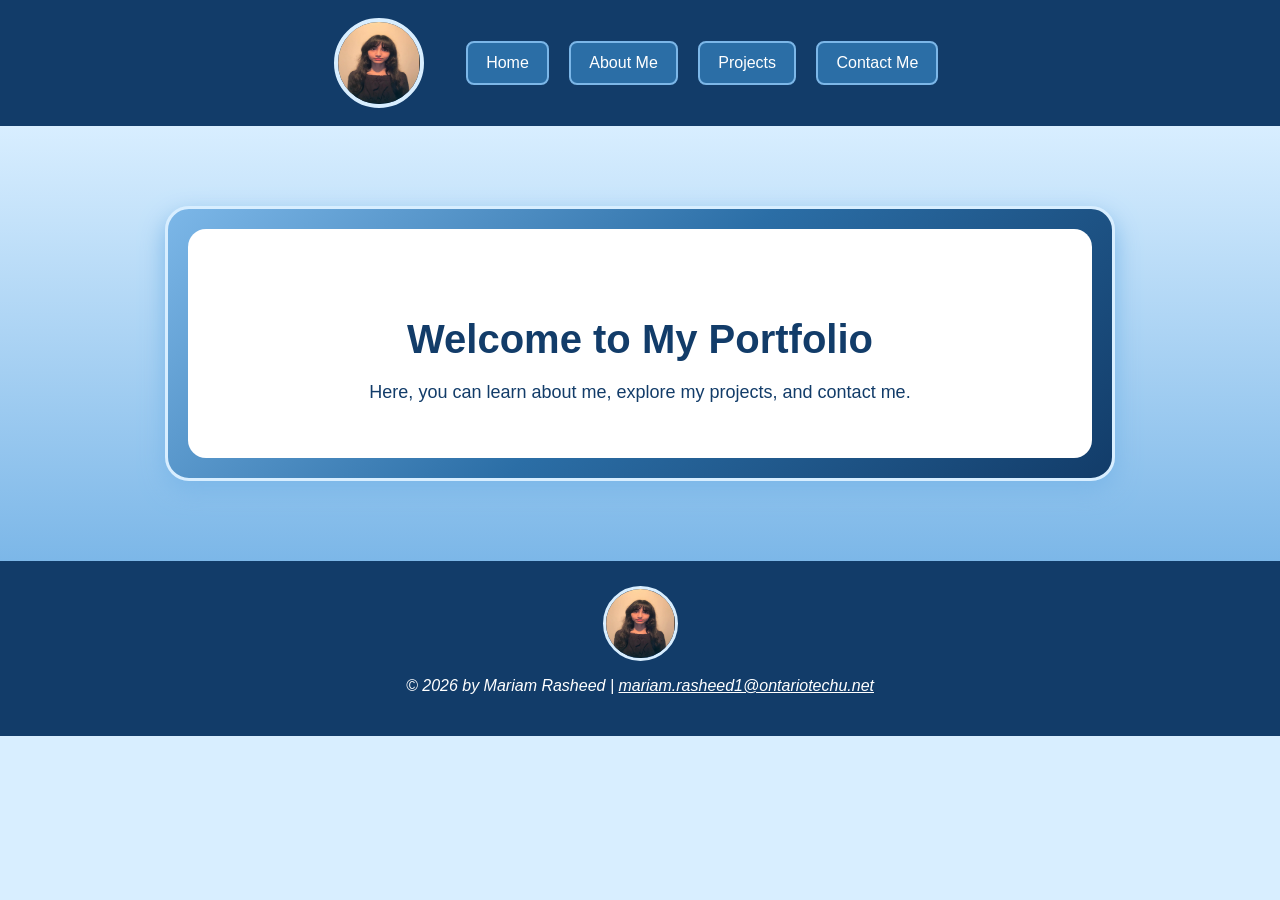
<file: index.html>
<!DOCTYPE html>
<html lang="en">

<head>
    <meta charset="UTF-8">
    <meta name="viewport" content="width=device-width, initial-scale=1.0">
    <title>Mariam Rasheed | Home</title>
    <link rel="stylesheet" href="style.css">
    <link rel="stylesheet" href="laptop.css" media="only screen and (min-width: 960px)">
    <link rel="stylesheet" href="tablet.css" media="only screen and (min-width: 481px) and (max-width: 959px)">
    <link rel="stylesheet" href="phone.css" media="only screen and (max-width: 480px)">
</head>

<body>
    <div id="wrapper">
        <header>
            <div class="header_content">
                <img class="avatar" src="mariam.jpg" alt="Mariam Rasheed">
                <nav>
                    <a href="index.html">Home</a>
                    <a href="about.html">About Me</a>
                    <a href="projects.html">Projects</a>
                    <a href="contact.html">Contact Me</a>
                </nav>
            </div>
        </header>
        <div class="home_main">
            <section class="welcome_section">
                <div class="welcome_card">
                    <h1>Welcome to My Portfolio</h1>
                    <p>Here, you can learn about me, explore my projects, and contact me.</p>
                </div>
            </section>
        </div>
        <footer>
            <img class="footer_avatar" src="mariam.jpg" alt="">
            <address>
                <p>
                    &copy; 2026 by Mariam Rasheed |
                    <a href="mailto:mariam.rasheed1@ontariotechu.net">mariam.rasheed1@ontariotechu.net</a>
                </p>
            </address>
        </footer>
    </div>

</body>

</html>
</file>
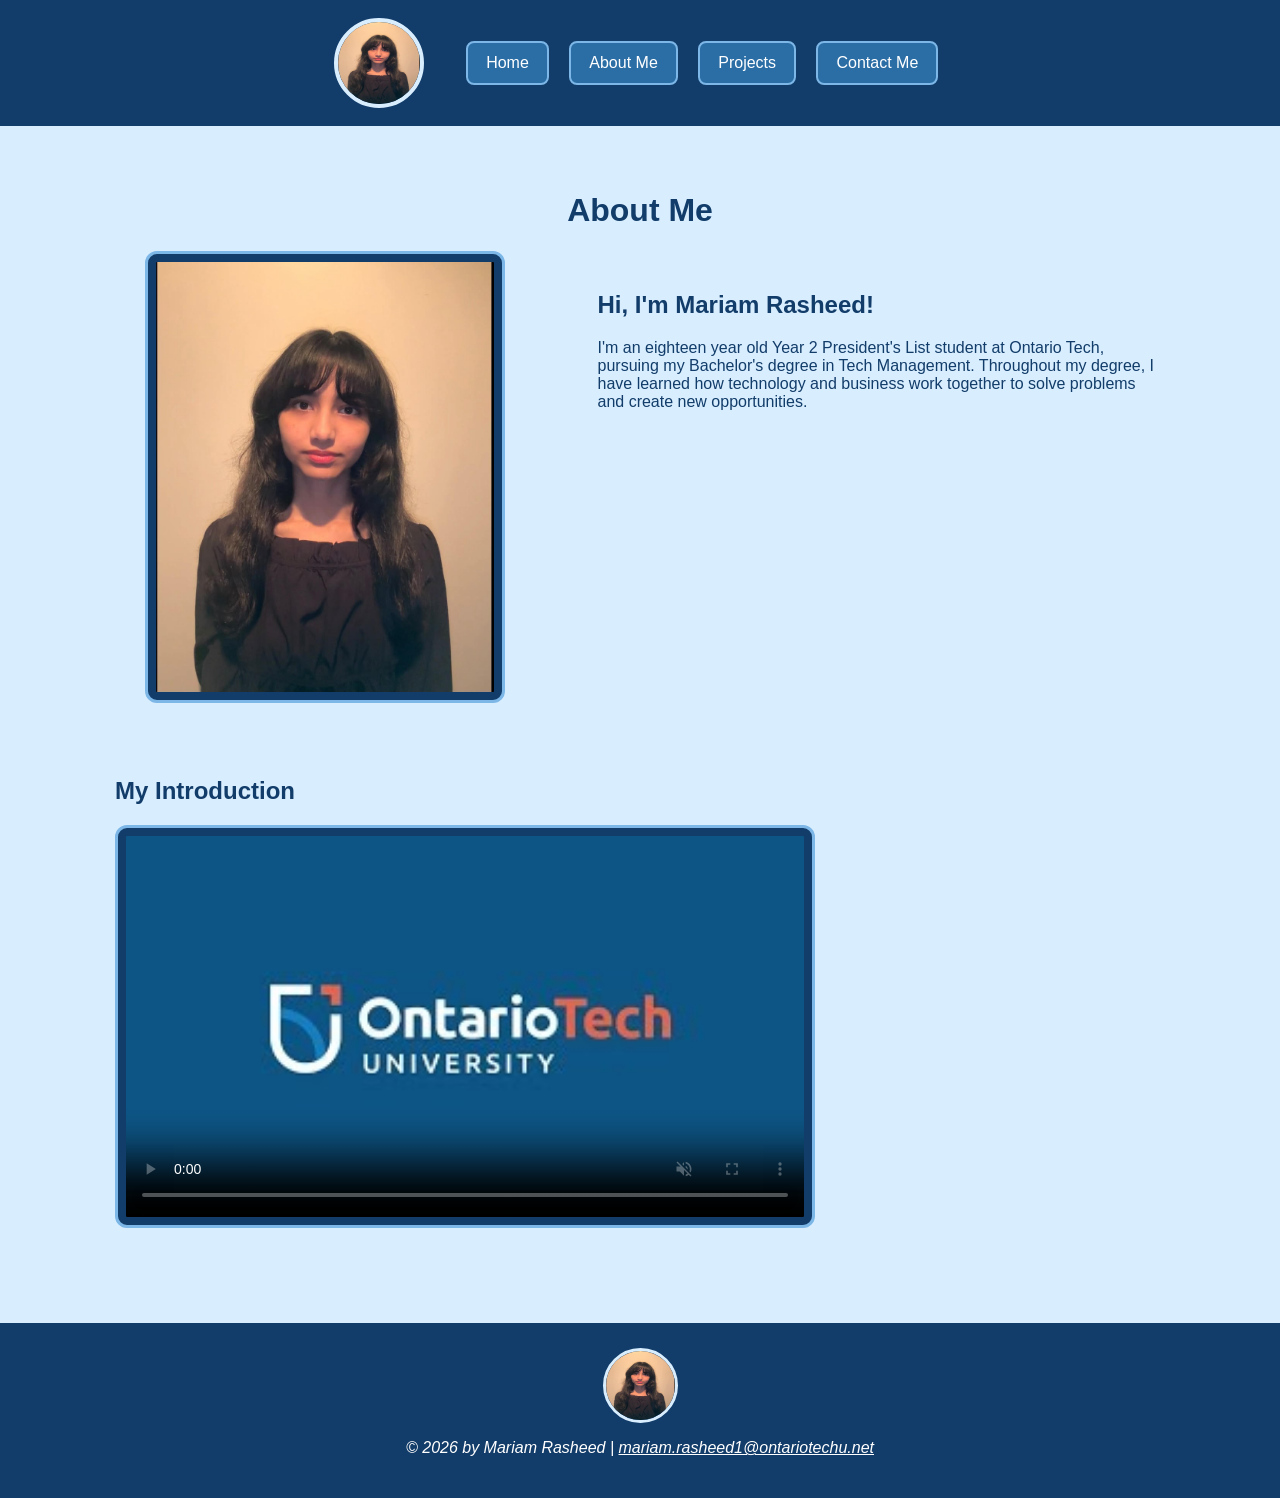
<file: about.html>
<!DOCTYPE html>
<html lang="en">

<head>
    <meta charset="UTF-8">
    <meta name="viewport" content="width=device-width, initial-scale=1.0">
    <title>Mariam Rasheed | About Me</title>
    <link rel="stylesheet" href="style.css">
    <link rel="stylesheet" href="laptop.css" media="only screen and (min-width: 960px)">
    <link rel="stylesheet" href="tablet.css" media="only screen and (min-width: 481px) and (max-width: 959px)">
    <link rel="stylesheet" href="phone.css" media="only screen and (max-width: 480px)">
</head>

<body>
    <div id="wrapper">
        <header>
            <div class="header_content">
                <img class="avatar" src="mariam.jpg" alt="Mariam Rasheed">
                <nav>
                    <a href="index.html">Home</a>
                    <a href="about.html">About Me</a>
                    <a href="projects.html">Projects</a>
                    <a href="contact.html">Contact Me</a>
                </nav>
            </div>
        </header>
        <div class="about_main">
            <div class="about_intro">
                <h1>About Me</h1>
                <figure class="about_photo">
                    <img src="mariam.jpg" alt="Photo of Mariam Rasheed">
                </figure>
                <article class="about_text">
                    <h2>Hi, I'm Mariam Rasheed!</h2>
                    <p>
                        I'm an eighteen year old Year 2 President's List student at Ontario Tech, pursuing my Bachelor's
                        degree in Tech Management.
                        Throughout my degree, I have learned how technology and business work together to solve problems
                        and create new opportunities.
                    </p>
                </article>
            </div>
            <div class="clear"></div>
            <section class="video_section">
                <h2>My Introduction</h2>
                <video controls poster="poster.png" muted>
                    <source src="introduction.mp4" type="video/mp4">
                </video>
            </section>
        </div>
        <footer>
            <img class="footer_avatar" src="mariam.jpg" alt="">
            <address>
                <p>
                    &copy; 2026 by Mariam Rasheed |
                    <a href="mailto:mariam.rasheed1@ontariotechu.net">mariam.rasheed1@ontariotechu.net</a>
                </p>
            </address>
        </footer>
    </div>

</body>

</html>
</file>
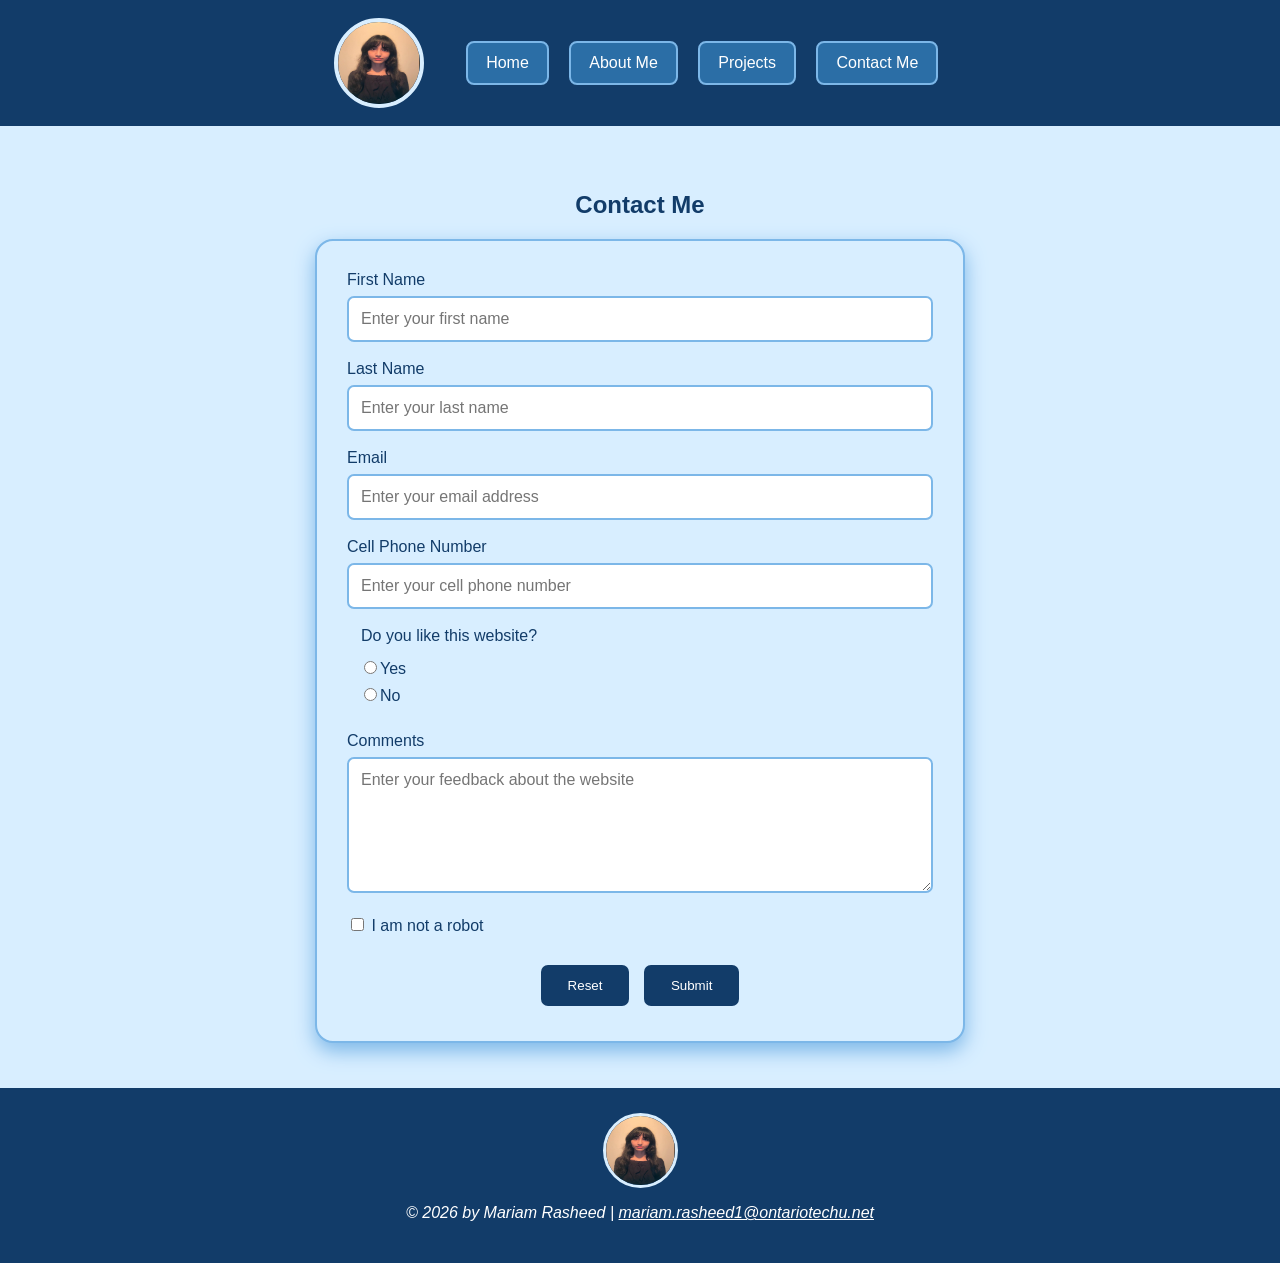
<file: contact.html>
<!DOCTYPE html>
<html lang="en">

<head>
    <meta charset="UTF-8">
    <meta name="viewport" content="width=device-width, initial-scale=1.0">
    <title>Mariam Rasheed | Contact Me</title>
    <link rel="stylesheet" href="style.css">
    <link rel="stylesheet" href="laptop.css" media="only screen and (min-width: 960px)">
    <link rel="stylesheet" href="tablet.css" media="only screen and (min-width: 481px) and (max-width: 959px)">
    <link rel="stylesheet" href="phone.css" media="only screen and (max-width: 480px)">
</head>

<body>
    <div id="wrapper">
        <header>
            <div class="header_content">
                <img class="avatar" src="mariam.jpg" alt="Mariam Rasheed">
                <nav>
                    <a href="index.html">Home</a>
                    <a href="about.html">About Me</a>
                    <a href="projects.html">Projects</a>
                    <a href="contact.html">Contact Me</a>
                </nav>
            </div>
        </header>
        <section class="contact">
            <h1>Contact Me</h1>
            <form action="mailto:mariam.rasheed1@ontariotechu.net?subject=Contact_Form" method="post"
                enctype="text/plain">
                <p>
                    <label for="first_name">First Name</label>
                    <input type="text" id="first_name" name="first_name" placeholder="Enter your first name" required>
                </p>
                <p>
                    <label for="last_name">Last Name</label>
                    <input type="text" id="last_name" name="last_name" placeholder="Enter your last name" required>
                </p>
                <p>
                    <label for="email">Email</label>
                    <input type="email" id="email" name="email" placeholder="Enter your email address" required>
                </p>
                <p>
                    <label for="phone">Cell Phone Number</label>
                    <input type="tel" id="phone" name="phone" placeholder="Enter your cell phone number"
                        pattern="[0-9]{10}" title="Enter exactly 10 numbers" required>
                </p>
                <fieldset>
                    <legend>Do you like this website?</legend>
                    <label><input type="radio" name="website_like" value="yes">Yes</label>
                    <label><input type="radio" name="website_like" value="no">No</label>
                </fieldset>
                <p>
                    <label for="comments">Comments</label>
                    <textarea id="comments" name="comments" rows="6"
                        placeholder="Enter your feedback about the website"></textarea>
                </p>
                <p>
                    <input type="checkbox" id="not_robot" name="not_robot" required>
                    <label for="not_robot">I am not a robot</label>
                </p>
                <div>
                    <input type="reset" value="Reset">
                    <input type="submit" value="Submit">
                </div>
            </form>
        </section>
        <footer>
            <img class="footer_avatar" src="mariam.jpg" alt="">
            <address>
                <p>
                    &copy; 2026 by Mariam Rasheed |
                    <a href="mailto:mariam.rasheed1@ontariotechu.net">mariam.rasheed1@ontariotechu.net</a>
                </p>
            </address>
        </footer>
    </div>
</body>

</html>
</file>
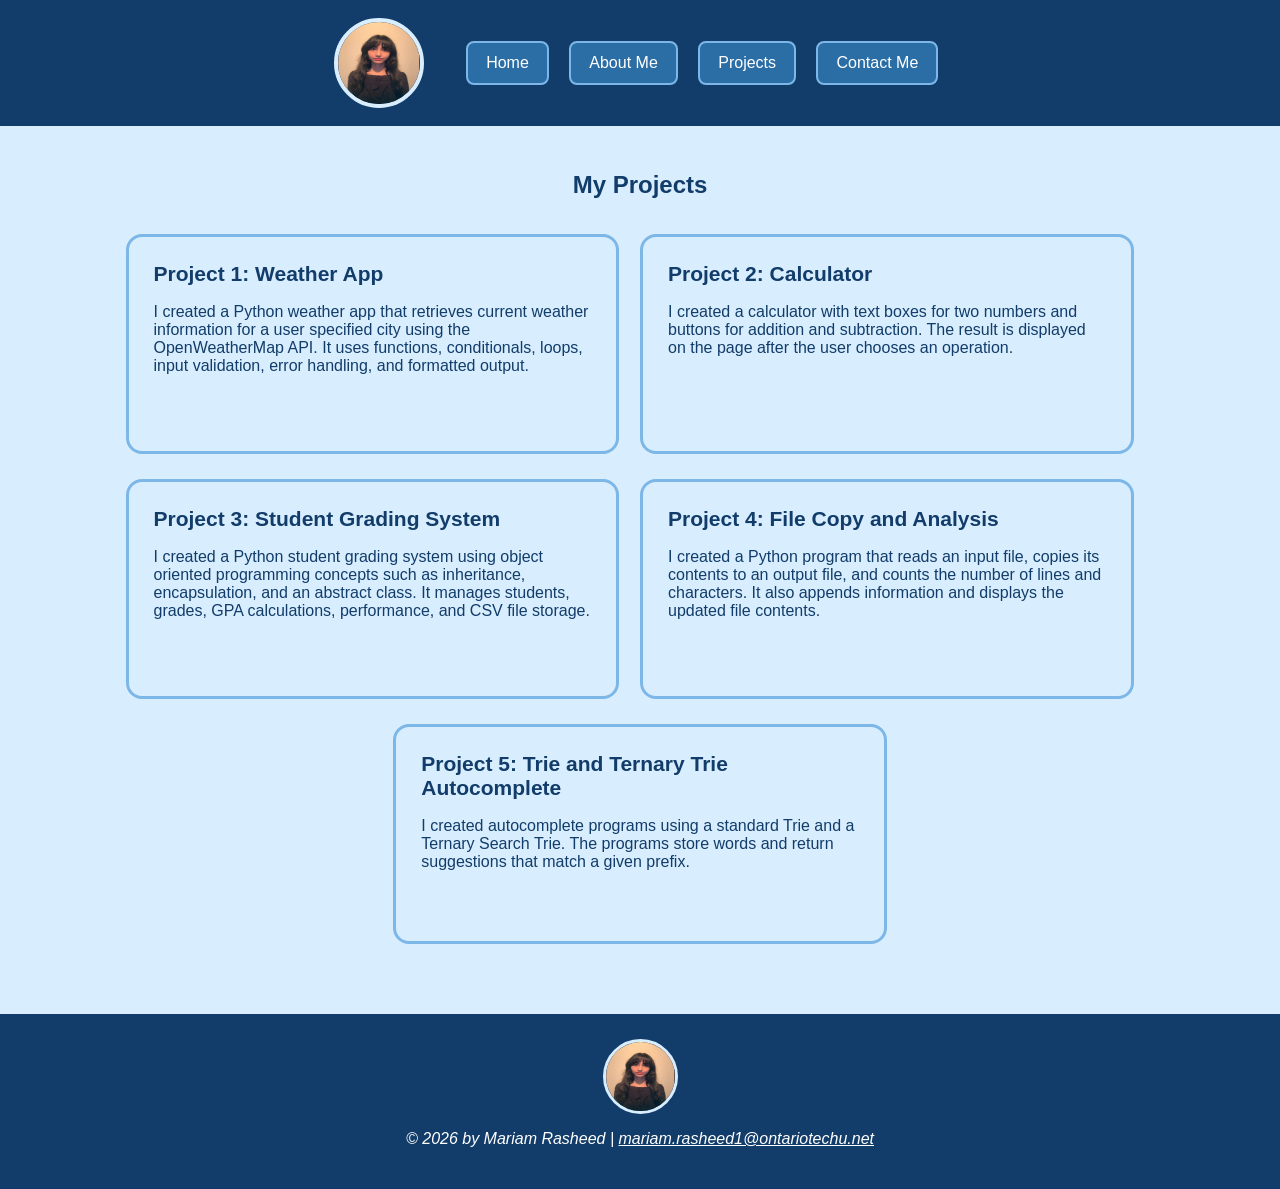
<file: projects.html>
<!DOCTYPE html>
<html lang="en">

<head>
    <meta charset="UTF-8">
    <meta name="viewport" content="width=device-width, initial-scale=1.0">
    <title>Mariam Rasheed | Projects</title>
    <link rel="stylesheet" href="style.css">
    <link rel="stylesheet" href="laptop.css" media="only screen and (min-width: 960px)">
    <link rel="stylesheet" href="tablet.css" media="only screen and (min-width: 481px) and (max-width: 959px)">
    <link rel="stylesheet" href="phone.css" media="only screen and (max-width: 480px)">
</head>

<body>
    <div id="wrapper">
        <header>
            <div class="header_content">
                <img class="avatar" src="mariam.jpg" alt="Mariam Rasheed">
                <nav>
                    <a href="index.html">Home</a>
                    <a href="about.html">About Me</a>
                    <a href="projects.html">Projects</a>
                    <a href="contact.html">Contact Me</a>
                </nav>
            </div>
        </header>
        <section class="projects">
            <h1>My Projects</h1>
            <div class="project_grid">
                <article class="project_card">
                    <h2>Project 1: Weather App</h2>
                    <p>I created a Python weather app that retrieves current weather information for a user specified
                        city using the OpenWeatherMap API. It uses functions, conditionals, loops, input validation,
                        error handling, and formatted output.</p>
                </article>
                <article class="project_card">
                    <h2>Project 2: Calculator</h2>
                    <p>I created a calculator with text boxes for two numbers and buttons for addition and subtraction.
                        The result is displayed on the page after the user chooses an operation.</p>
                </article>
                <article class="project_card">
                <h2>Project 3: Student Grading System</h2>
                <p>I created a Python student grading system using object oriented programming concepts such as
                    inheritance, encapsulation, and an abstract class. It manages students, grades, GPA
                    calculations, performance, and CSV file storage.</p>
                </article>
                <article class="project_card">
                    <h2>Project 4: File Copy and Analysis</h2>
                    <p>I created a Python program that reads an input file, copies its contents to an output file, and
                        counts the number of lines and characters. It also appends information and displays the updated
                        file contents.</p>
                </article>
                <article class="project_card project_5">
                    <h2>Project 5: Trie and Ternary Trie Autocomplete</h2>
                    <p>I created autocomplete programs using a standard Trie and a Ternary Search Trie. The programs
                        store words and return suggestions that match a given prefix.</p>
                </article>
            </div>
        </section>
        <footer>
            <img class="footer_avatar" src="mariam.jpg" alt="">
            <address>
                <p>
                    &copy; 2026 by Mariam Rasheed |
                    <a href="mailto:mariam.rasheed1@ontariotechu.net">mariam.rasheed1@ontariotechu.net</a>
                </p>
            </address>
        </footer>
    </div>
</body>

</html>
</file>
<file: style.css>
@charset "UTF-8";

* {
    box-sizing: border-box;
}

body {
    margin: 0;
    padding: 0;
    font-family: Verdana, Geneva, Arial, sans-serif;
    color: #123C69;
    background-color: #D8EEFF;
}

#wrapper {
    width: 100%;
    margin: 0 auto;
}

/* Header and Navigation */

header {
    background-color: #123C69;
    color: #FFFFFF;
    padding: 18px 20px;
}

.header_content {
    max-width: 1100px;
    margin: 0 auto;
    text-align: center;
}

.avatar {
    width: 90px;
    height: 90px;
    border-radius: 50%;
    border: 4px solid #D8EEFF;
    vertical-align: middle;
    margin-right: 30px;
}

header nav {
    display: inline-block;
    vertical-align: middle;
}

header nav a {
    display: inline-block;
    color: #FFFFFF;
    text-decoration: none;
    background-color: #2B6EA6;
    border: 2px solid #7CB7E8;
    border-radius: 8px;
    padding: 11px 18px;
    margin: 7px 8px;
}

header nav a:hover {
    background-color: #7CB7E8;
}

/* Home Page */

.home_main {
    width: 100%;
    min-height: 420px;
    background: linear-gradient(to bottom, #D8EEFF 0%, #7CB7E8 100%);
    padding: 80px 20px;
}

.welcome_section {
    max-width: 950px;
    margin: auto;
    padding: 20px;
    background: linear-gradient(135deg, #7CB7E8 0%, #2B6EA6 50%, #123C69 100%);
    border-radius: 24px;
    border: 3px solid #D8EEFF;
    box-shadow: 0 10px 25px #7CB7E8;
}

.welcome_card {
    background-color: #FFFFFF;
    padding: 55px 35px;
    border-radius: 18px;
    text-align: center;
}

.welcome_card h1 {
    font-size: 38px;
    margin-bottom: 20px;
}

.welcome_card p {
    font-size: 18px;
    max-width: 700px;
    margin: 0 auto;
}

/* About Me Page */

.about_main,
.projects,
.contact {
    padding: 45px 20px;
    background-color: #D8EEFF;
}

.about_intro h1 {
    text-align: center;
}

.about_intro {
    max-width: 1050px;
    margin: 0 auto 40px auto;
}

.about_photo {
    float: left;
    width: 40%;
    margin: 0 5% 20px 0;
    text-align: center;
}

.about_photo img {
    width: 100%;
    max-width: 360px;
    padding: 8px;
    background-color: #123C69;
    border-radius: 12px;
    border: 3px solid #7CB7E8
}

.about_text {
    float: left;
    width: 55%;
    padding: 20px 10px;
}

.about_text h2,
.video_section h2 {
    color: #123C69;
}

.clear {
    clear: both;
}

.video_section {
    max-width: 1050px;
    margin: 0 auto;
    padding: 30px 0;
}

.video_section video {
    display: block;
    width: 70%;
    max-width: 700px;
    margin: 20px 0;
    padding: 8px;
    background-color: #123C69;
    border: 3px solid #7CB7E8;
    border-radius: 12px;
}

/* Projects Page */

.projects {
    font-family: Verdana, Geneva, Arial, sans-serif
}

.projects h1 {
    margin: 0 0 35px 0;
    text-align: center;
}

.project_grid {
    max-width: 1050px;
    margin: 0 auto;
}

.project_card {
    float: left;
    width: 47%;
    min-height: 220px;
    background-color: #D8EEFF;
    border: 3px solid #7CB7E8;
    border-radius: 16px;
    padding: 25px;
    margin: 0 1% 25px 1%;
}

.project_card:hover {
    background-color: #7CB7E8;
}

.project_card h2 {
    color: #123C69;
    margin-top: 0;
    font-size: 21px;
}

.project_card p {
    margin-bottom: 0;
}

.project_5 {
    float: none;
    width: 47%;
    clear: both;
    margin: 0 auto 25px auto;
}

/* Contact Form*/

.contact {
    min-height: 650px;
}

.contact h1 {
    text-align: center;
}

form {
    width: 90%;
    max-width: 650px;
    margin: 0 auto;
    background-color: #D8EEFF;
    border: 2px solid #7CB7E8;
    border-radius: 18px;
    padding: 30px;
    box-shadow: 0 8px 20px #7CB7E8;
}

form p {
    margin: 0 0 18px 0;
}

form label {
    display: block;
    color: #123C69;
    margin-bottom: 7px;
}

form input[type="text"],
form input[type="email"],
form input[type="tel"],
form textarea {
    width: 100%;
    padding: 12px;
    border: 2px solid #7CB7E8;
    border-radius: 7px;
    font-family: inherit;
    font-size: 16px;
    background-color: #FFFFFF;
}

form fieldset {
    border: none;
    margin: 10px 0;
}
form fieldset legend {
    margin-bottom: 8px;
}

form fieldset label {
    margin-right: 15px;
}

form input[type="checkbox"]+label {
    display: inline;
}

form div {
    text-align: center;
    margin-top: 25px;
}

form input[type="reset"],
form input[type="submit"] {
    background-color: #123C69;
    color: #FFFFFF;
    border: 2px solid #123C69;
    border-radius: 7px;
    padding: 11px 25px;
    margin: 5px;
    cursor: pointer;
}

form input[type="reset"]:hover,
form input[type="submit"]:hover {
    background-color: #2B6EA6;
}

/* Footer */

footer {
    background-color: #123C69;
    color: #FFFFFF;
    text-align: center;
    padding: 25px 15px;
    font-style: italic;
}

.footer_avatar {
    width: 75px;
    height: 75px;
    border-radius: 50%;
    border: 3px solid #D8EEFF;
    display: block;
    margin: 0 auto 12px auto;
}

footer a {
    color: #FFFFFF;
}
</file>
<file: laptop.css>
@charset "UTF-8";

/* Full Screen: 960px and wider */

body {
    font-size: 16px;
}

.welcome_card h1 {
    font-size: 40px;
}

.about_main,
.projects,
.contact {
    min-height: 600px;
}
</file>
<file: tablet.css>
@charset "UTF-8";

/* Tablet: 481px-959px */

.header_content {
    max-width: 900px;
}

.avatar {
    width: 80px;
    height: 80px;
    margin-right: 20px;
}

header nav a {
    padding: 9px 12px;
    margin: 5px 6px;
}

.home_main {
    padding: 65px 18px;
}

.welcome_card {
    padding: 45px 25px;
}

.about_photo {
    width: 42%;
    margin-right: 4%;
}

.about_text {
    width: 54%;
}

.video_section video {
    width: 85%;
}

.project_card {
    height: 450px;
}

.contact form {
    max-width: 620px;
}
</file>
<file: phone.css>
@charset "UTF-8";

/* Phone: 480px and below*/

body {
    font-size: 15px;
}

header {
    padding: 18px 12px;
}

.header_content {
    text-align: center;
}

.avatar {
    width: 90px;
    height: 90px;
    display: block;
    margin: 0 auto 15px auto;
}

header nav {
    display: block;
    width: 100%;
}

header nav a {
    width: 44%;
    margin: 5px 2%;
    padding: 11px 5px;
    text-align: center;
}

.home_main {
    padding: 45px 12px;
}

.welcome_section {
    padding: 12px;
    border-radius: 18px;
}

.welcome_card {
    padding: 35px 18px;
}

.welcome_card h1 {
    font-size: 30px;
}

.welcome_card p {
    font-size: 16px;
}

.about_main,
.projects,
.contact {
    padding: 35px 12px;
}

.about_photo,
.about_text {
    float: none;
    width: 100%;
    margin: 0 0 25px 0;
}

.about_photo img {
    max-width: 330px;
}

.video_section {
    padding: 10px 0;
}

.video_section video {
    width: 100%;
}

.project_card,
.project_5 {
    float: none;
    clear: both;
    width: auto;
    height: auto;
    margin: 0 0 18px 0;
    padding: 20px;
}

form {
    width: 100%;
    padding: 20px 15px;
}

form input[type="reset"],
form input[type="submit"] {
    width: 42%;
}
</file>
